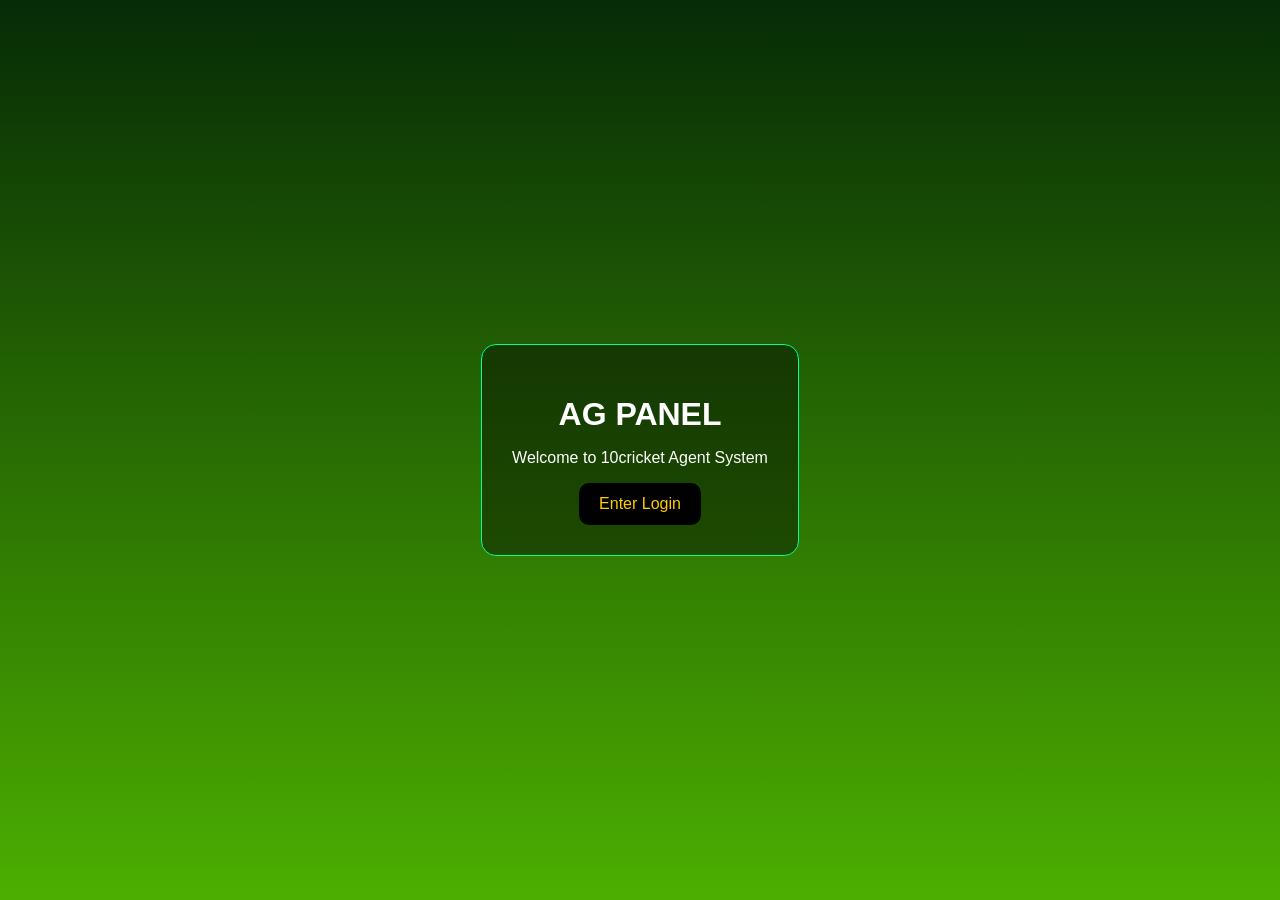
<file: index.html>
<!DOCTYPE html>
<html lang="en">
<head>
<meta charset="UTF-8">
<meta name="viewport" content="width=device-width, initial-scale=1.0">
<title>AG Panel</title>

<style>
body{
margin:0;
font-family:Arial;
background:linear-gradient(#062b06,#4caf00);
display:flex;
justify-content:center;
align-items:center;
height:100vh;
color:#fff;
}

.box{
text-align:center;
background:rgba(0,0,0,0.4);
padding:30px;
border-radius:15px;
border:1px solid #00ff99;
}

h1{
margin-bottom:15px;
}

button{
padding:12px 20px;
border:none;
border-radius:10px;
background:#000;
color:#ffcc00;
font-size:16px;
cursor:pointer;
}

button:hover{
background:#222;
}
</style>

</head>

<body>

<div class="box">
<h1>AG PANEL</h1>
<p>Welcome to 10cricket Agent System</p>

<button onclick="goLogin()">Enter Login</button>
</div>

<script>
function goLogin(){
window.location.href = "login.html";
}
</script>

</body>
</html>
</file>
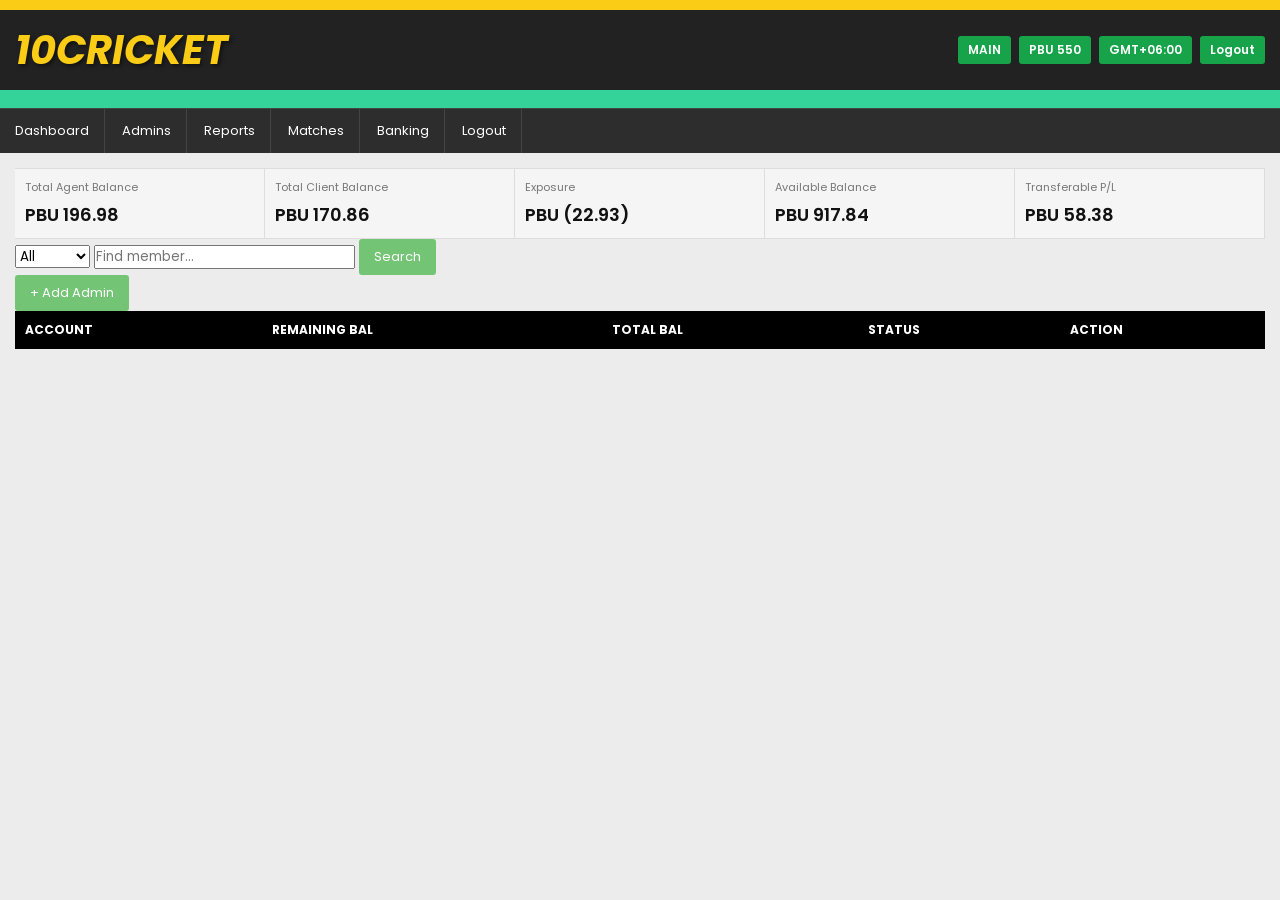
<file: admin.html>
<!DOCTYPE html>
<html lang="en">
<head>
<meta charset="UTF-8" />
<meta name="viewport" content="width=device-width, initial-scale=1.0" />
<title>10Cricket Admin</title>
<link href="https://fonts.googleapis.com/css2?family=Poppins:wght@300;400;500;600&display=swap" rel="stylesheet">

<style>
*{
margin:0;
padding:0;
box-sizing:border-box;
font-family:'Poppins',sans-serif;
}

body{
background:#ececec;
}

.top-yellow{
height:10px;
background:#facc15;
}

.topbar{
background:#222;
padding:10px 15px;
display:flex;
justify-content:space-between;
align-items:center;
flex-wrap:wrap;
}

.logo{
font-size:40px;
font-weight:700;
color:#facc15;
font-style:italic;
text-shadow:2px 2px 4px rgba(0,0,0,0.5);
}

.top-right{
display:flex;
gap:8px;
flex-wrap:wrap;
}

.top-box{
background:#16a34a;
color:white;
padding:5px 10px;
border-radius:3px;
font-size:12px;
font-weight:600;
}

.navbar{
background:#2d2d2d;
display:flex;
flex-wrap:wrap;
gap:2px;
padding:0;
border-top:1px solid #444;
}

.navbar button{
background:#2d2d2d;
color:white;
border:none;
padding:12px 15px;
cursor:pointer;
font-size:13px;
border-right:1px solid #444;
}

.navbar button:hover{
background:#16a34a;
}

.green-line{
height:18px;
background:#34d399;
}

.summary{
display:grid;
grid-template-columns:repeat(auto-fit,minmax(160px,1fr));
background:#f5f5f5;
border-top:1px solid #ddd;
border-bottom:1px solid #ddd;
}

.summary-box{
padding:10px;
border-right:1px solid #ddd;
}

.summary-box p{
font-size:11px;
color:#777;
margin-bottom:5px;
}

.summary-box h3{
font-size:18px;
font-weight:600;
color:#111;
}

.main{
padding:15px;
}

.panel{
display:none;
}

.active-panel{
display:block;
}

.content-box{
background:white;
border:1px solid #ddd;
padding:12px;
}

.top-controls{
display:flex;
justify-content:space-between;
align-items:center;
margin-bottom:15px;
flex-wrap:wrap;
gap:10px;
}

.left-controls{
display:flex;
gap:8px;
flex-wrap:wrap;
}

.left-controls select,
.left-controls input{
padding:8px;
border:1px solid #bbb;
font-size:13px;
}

.green-btn{
background:#74c476;
color:white;
border:none;
padding:8px 15px;
font-size:13px;
cursor:pointer;
border-radius:3px;
}

.green-btn:hover{
background:#16a34a;
}

table{
width:100%;
border-collapse:collapse;
}

th{
background:black;
color:white;
padding:10px;
font-size:12px;
text-align:left;
}

td{
padding:10px;
font-size:13px;
border-bottom:1px solid #ddd;
}

.status{
background:#22c55e;
color:white;
padding:4px 8px;
border-radius:2px;
font-size:11px;
}

.action-btn{
background:#222;
color:white;
border:none;
padding:5px 10px;
cursor:pointer;
font-size:12px;
border-radius:2px;
}

.form-grid{
display:grid;
grid-template-columns:repeat(auto-fit,minmax(220px,1fr));
gap:10px;
}

.form-grid input{
padding:10px;
border:1px solid #ccc;
}

@media(max-width:768px){
.logo{
font-size:28px;
}

.navbar{
overflow:auto;
white-space:nowrap;
}
}
</style>
</head>
<body>

<div class="top-yellow"></div>

<div class="topbar">

  <div class="logo">10CRICKET</div>

  <div class="top-right">
<div class="top-box">MAIN</div>
<div class="top-box">PBU 550</div>
<div class="top-box">GMT+06:00</div>
<div class="top-box">Logout</div>
</div>

</div>

<div class="green-line"></div>

</div>

<div class="navbar">

  <button onclick="showPanel('dashboard')">Dashboard</button>
  <button onclick="showPanel('admins')">Admins</button>
  <button onclick="showPanel('reports')">Reports</button>
  <button onclick="showPanel('matches')">Matches</button>
  <button onclick="showPanel('banking')">Banking</button>
  <button onclick="logout()">Logout</button>

</div>

<div class="main">

  <div class="summary">

<div class="summary-box">
<p>Total Agent Balance</p>
<h3>PBU 196.98</h3>
</div>

<div class="summary-box">
<p>Total Client Balance</p>
<h3>PBU 170.86</h3>
</div>

<div class="summary-box">
<p>Exposure</p>
<h3>PBU (22.93)</h3>
</div>

<div class="summary-box">
<p>Available Balance</p>
<h3>PBU 917.84</h3>
</div>

<div class="summary-box">
<p>Transferable P/L</p>
<h3>PBU 58.38</h3>
</div>

</div>

<!-- DASHBOARD -->

  <div id="dashboard" class="panel active-panel">

    <div class="section">

      <div class="section-top">

        <div class="inputs">
          <select>
            <option>All</option>
            <option>Active</option>
            <option>Inactive</option>
          </select>

          <input type="text" placeholder="Find member...">

          <button class="green-btn">Search</button>
        </div>

        <button class="green-btn" onclick="showPanel('admins')">
          + Add Admin
        </button>

      </div>

      <div class="table-wrap">

        <table>

          <thead>
            <tr>
              <th>ACCOUNT</th>
              <th>REMAINING BAL</th>
              <th>TOTAL BAL</th>
              <th>STATUS</th>
              <th>ACTION</th>
            </tr>
          </thead>

          <tbody id="adminTable">

          </tbody>

        </table>

      </div>

    </div>

  </div>

  <!-- ADMIN CREATE -->

  <div id="admins" class="panel">

    <div class="section">

      <h2 style="margin-bottom:20px;">Create Admin</h2>

      <div class="inputs">

        <input type="text" id="adminName" placeholder="Admin Username">

        <input type="password" id="adminPass" placeholder="Password">

        <input type="number" id="adminBalance" placeholder="Balance">

        <button class="green-btn" onclick="addAdmin()">
          Create Admin
        </button>

      </div>

    </div>

  </div>

  <!-- REPORTS -->

  <div id="reports" class="panel">

    <div class="section">
      <h2>Reports</h2>
      <p style="margin-top:10px;">Daily reports and activity logs will show here.</p>
    </div>

  </div>

  <!-- MATCHES -->

  <div id="matches" class="panel">

    <div class="section">
      <h2>Live Matches</h2>
      <p style="margin-top:10px;">RCB vs CSK</p>
      <p>MI vs KKR</p>
    </div>

  </div>

  <!-- BANKING -->

  <div id="banking" class="panel">

    <div class="section">
      <h2>Banking</h2>
      <p style="margin-top:10px;">Deposit / Withdraw controls.</p>
    </div>

  </div>

</div>

<script>

let admins = JSON.parse(localStorage.getItem('admins')) || [];

function showPanel(panelId){

  document.querySelectorAll('.panel').forEach(panel=>{
    panel.classList.remove('active-panel');
  });

  document.getElementById(panelId).classList.add('active-panel');

}

function addAdmin(){

  let name = document.getElementById('adminName').value;
  let pass = document.getElementById('adminPass').value;
  let balance = document.getElementById('adminBalance').value;

  if(name === '' || pass === '' || balance === ''){
    alert('Fill all fields');
    return;
  }

  admins.push({
    name,
    pass,
    balance
  });

  localStorage.setItem('admins', JSON.stringify(admins));

  updateTable();

  document.getElementById('adminName').value='';
  document.getElementById('adminPass').value='';
  document.getElementById('adminBalance').value='';

  alert('Admin Created Successfully');

  showPanel('dashboard');

}

function updateTable(){

  let table = document.getElementById('adminTable');

  table.innerHTML='';

  admins.forEach((admin,index)=>{

    table.innerHTML += `

      <tr>
        <td>${admin.name}</td>
        <td>${admin.balance}</td>
        <td>${admin.balance}</td>
        <td><span class="status">Active</span></td>
        <td>
          <button class="action-btn" onclick="deleteAdmin(${index})">
            Delete
          </button>
        </td>
      </tr>

    `;

  });

}

function deleteAdmin(index){

  admins.splice(index,1);

  localStorage.setItem('admins', JSON.stringify(admins));

  updateTable();

}

function logout(){

  alert('Logged Out');

}

updateTable();

</script>

</body>
</html>
</file>
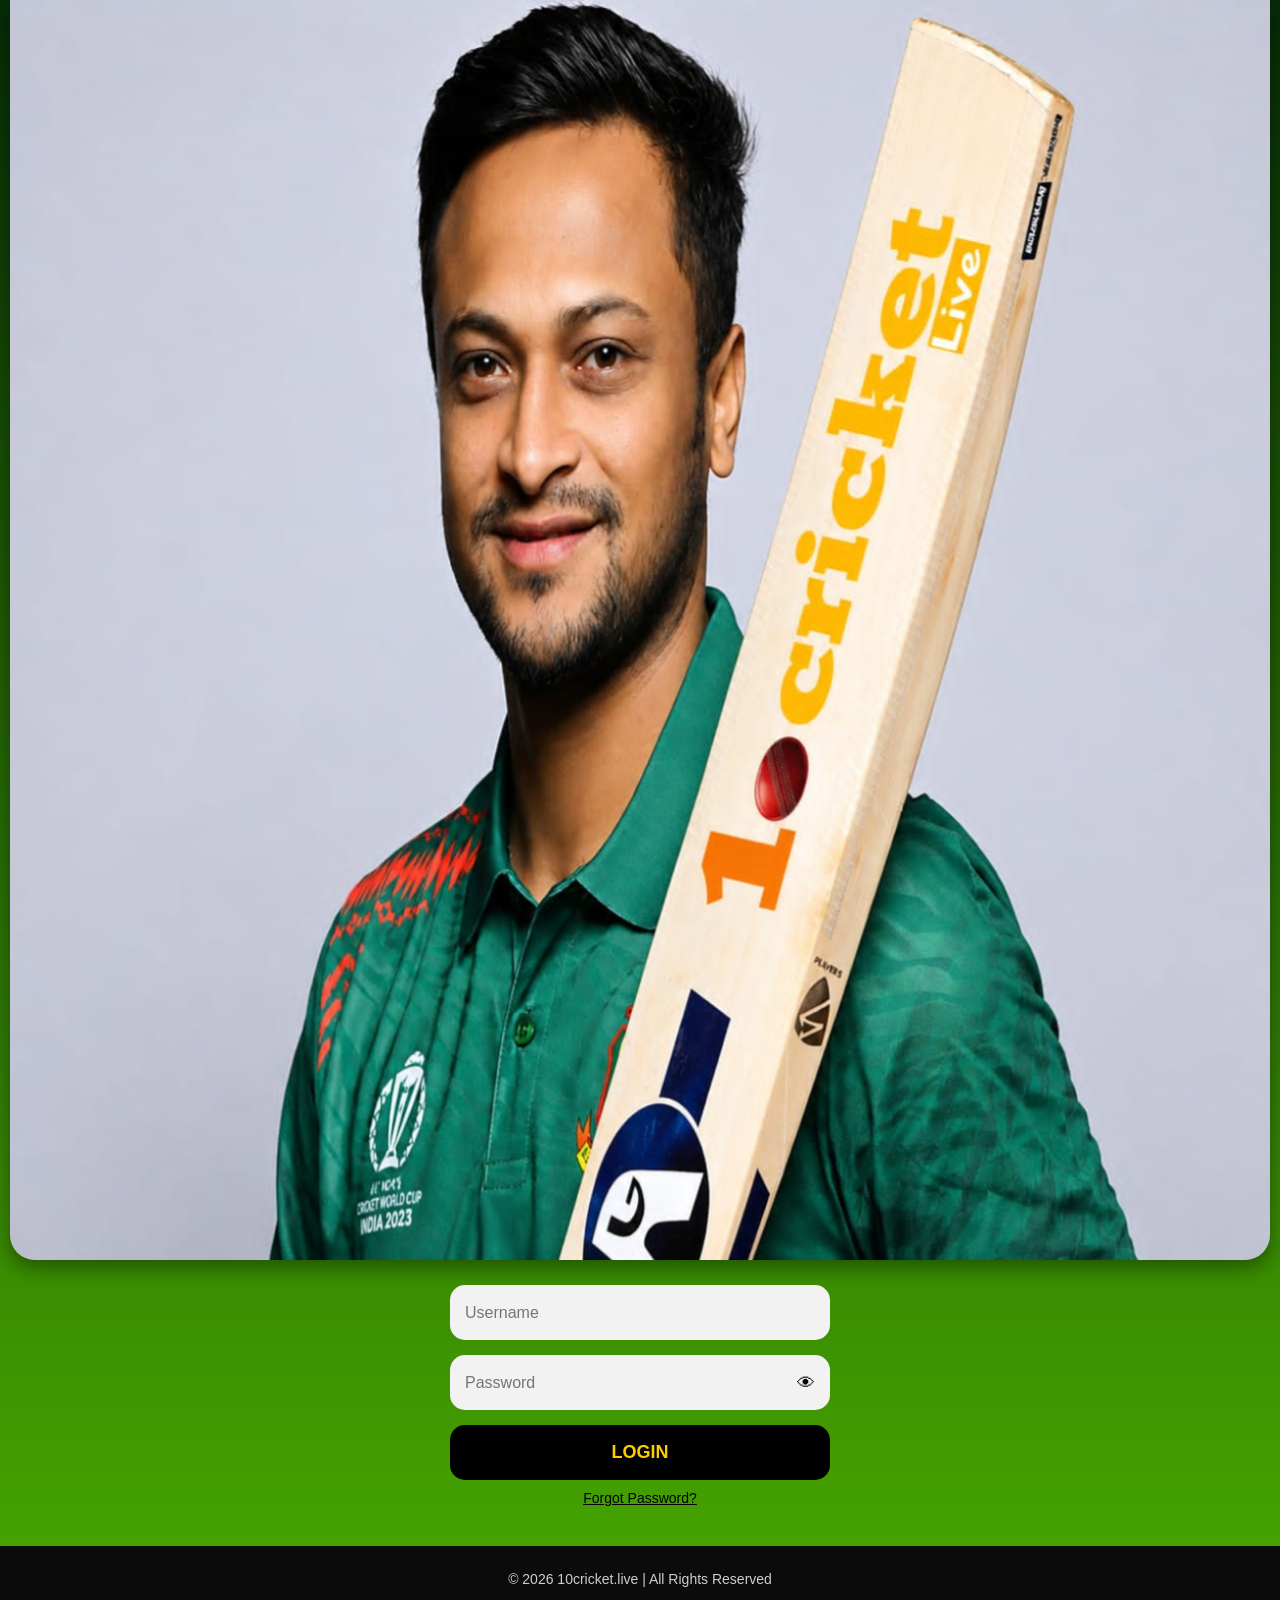
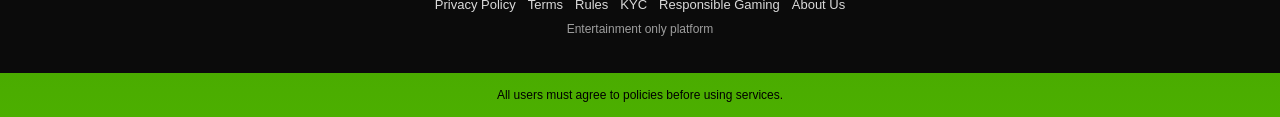
<file: agent.html>
<!DOCTYPE html>
<html>
<head>
<title>Agent Dashboard</title>
</head>
<body>

<h1>👤 Agent Dashboard</h1>

<p>Create Users (future system)</p>

<button onclick="logout()">Logout</button>

<script>
let role = localStorage.getItem("role");

if(role !== "agent"){
  window.location.href = "login.html";
}

function logout(){
localStorage.removeItem("role");
window.location.href = "login.html";
}
</script>

</body>
</html>
</file>
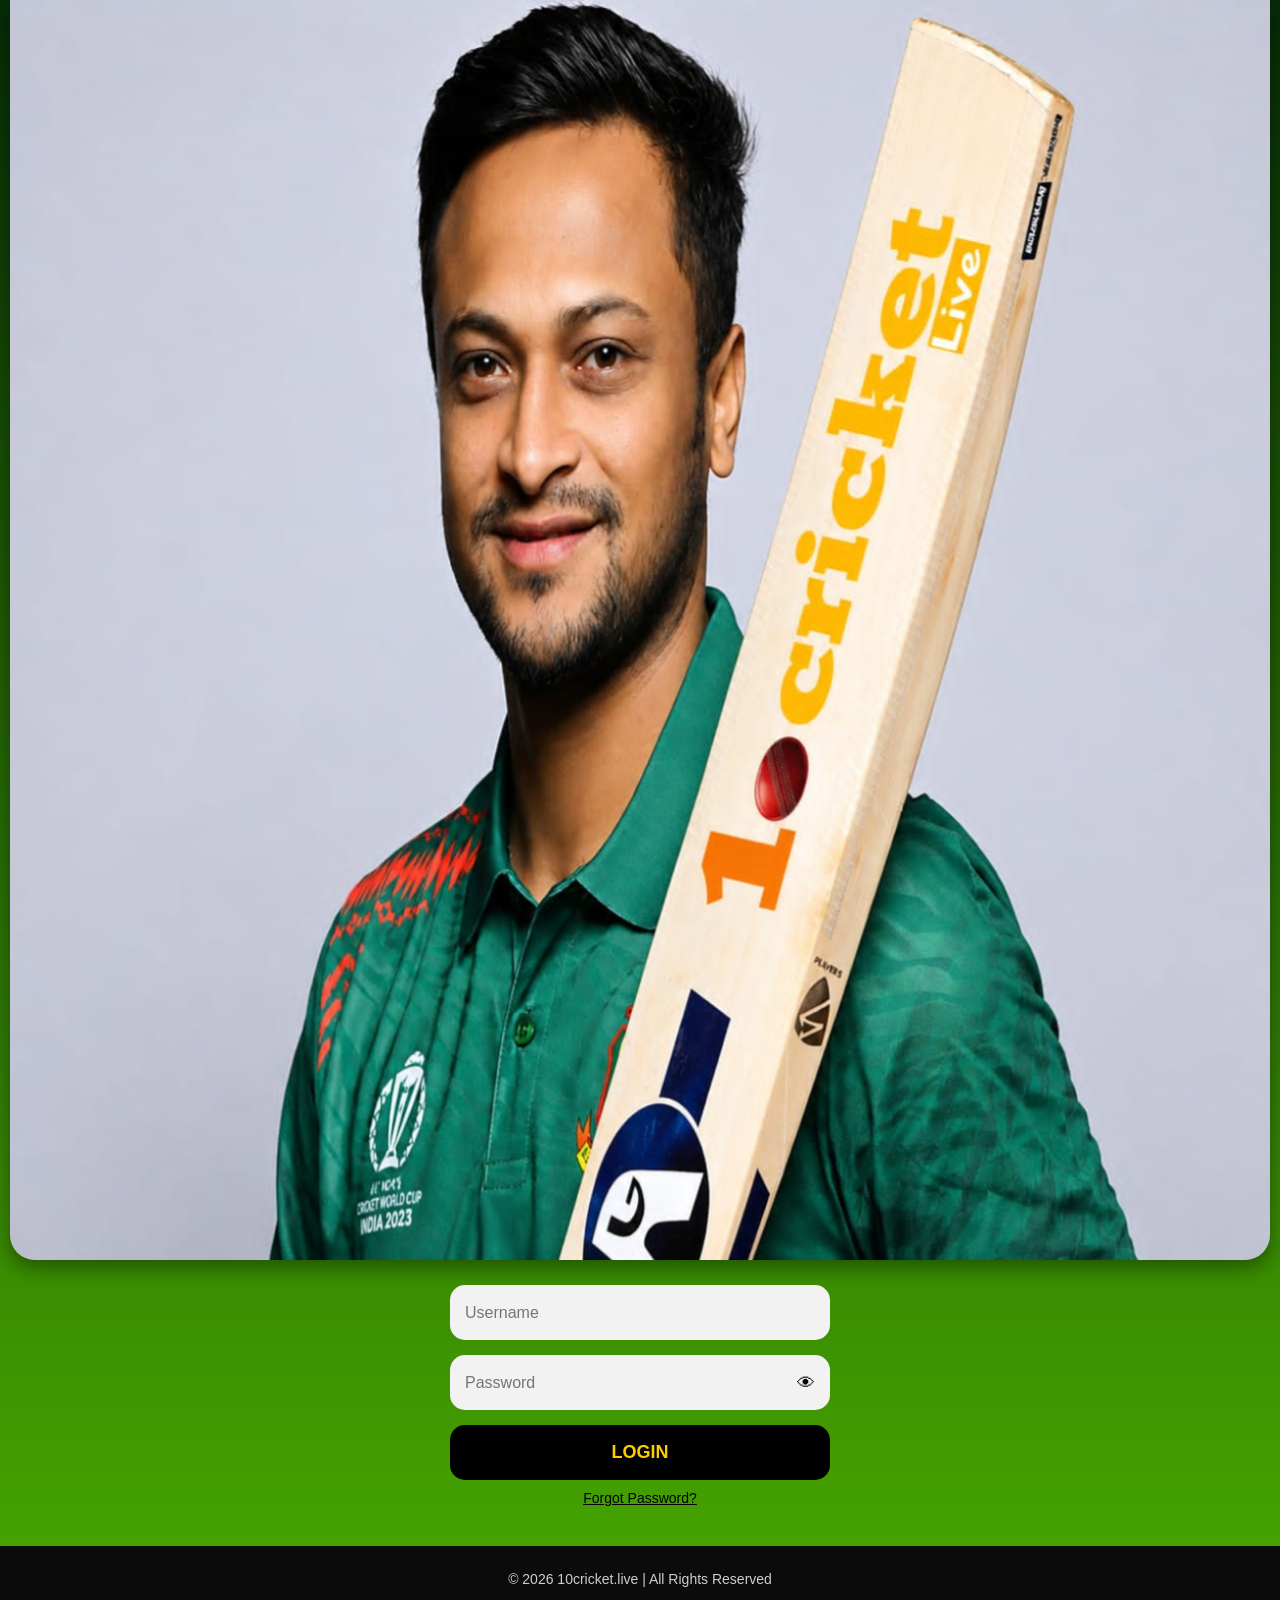
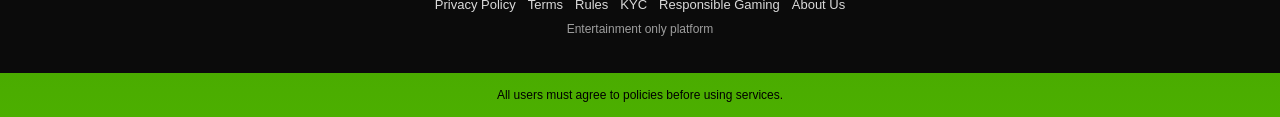
<file: login.html>
<!DOCTYPE html>
<html lang="en">
<head>
<meta name="viewport" content="width=device-width, initial-scale=1">
<title>10cricket.live Login</title>

<style>

body{
margin:0;
font-family:Arial;
background:linear-gradient(#062b06,#4caf00);
display:flex;
flex-direction:column;
align-items:center;
}

.top{
width:100%;
padding:0 10px;
box-sizing:border-box;
}

.top img{
width:100%;
height:auto;
display:block;
border-radius:0 0 25px 25px;
box-shadow:0 8px 20px rgba(0,0,0,0.4);
}

/* LOGIN FORM */
.form{
width:92%;
max-width:380px;
margin-top:25px;
}

/* INPUT */
.inputBox{
margin-bottom:15px;
}

.inputBox input{
width:100%;
height:55px;
border-radius:15px;
border:none;
outline:none;
padding:0 15px;
font-size:16px;
background:#f2f2f2;
box-sizing:border-box;
}

/* PASSWORD */
.passwordBox{
position:relative;
}

.passwordBox input{
padding-right:45px;
}

.toggle{
position:absolute;
right:15px;
top:50%;
transform:translateY(-50%);
cursor:pointer;
font-size:18px;
}

/* BUTTON */
.btn{
width:100%;
height:55px;
border:none;
border-radius:15px;
background:#000;
color:#ffcc00;
font-size:18px;
font-weight:bold;
cursor:pointer;
}

/* LINKS */
.links{
text-align:center;
margin-top:10px;
font-size:14px;
}

.links a{
color:#000;
text-decoration:underline;
}

/* FOOTER */
footer{
background:#0b0b0b;
color:#fff;
padding:25px 15px;
text-align:center;
margin-top:40px;
width:100%;
}

.footer-links{
display:flex;
flex-wrap:wrap;
justify-content:center;
gap:12px;
font-size:13px;
margin-top:10px;
}

.footer-links a{
color:#fff;
text-decoration:none;
opacity:0.85;
}

.small{
margin-top:10px;
font-size:12px;
opacity:0.6;
}

.bottom-text{
text-align:center;
padding:15px;
font-size:12px;
color:#000;
}

</style>
</head>

<body>

<!-- TOP BANNER -->
<div class="top">
<img src="login-banner.png">
</div>

<!-- LOGIN FORM -->
<div class="form">

<form id="loginForm">

<div class="inputBox">
<input type="text" id="username" placeholder="Username" required>
</div>

<div class="inputBox passwordBox">
<input type="password" id="password" placeholder="Password" required>
<span class="toggle" onclick="togglePassword()">👁</span>
</div>

<button class="btn" type="submit">LOGIN</button>

</form>

<div class="links">
<a href="#">Forgot Password?</a>
</div>

</div>

<!-- FOOTER -->
<footer>

<p style="margin:0;font-size:14px;opacity:0.8;">
© 2026 10cricket.live | All Rights Reserved
</p>

<div class="footer-links">
<a href="#">Privacy Policy</a>
<a href="#">Terms</a>
<a href="#">Rules</a>
<a href="#">KYC</a>
<a href="#">Responsible Gaming</a>
<a href="#">About Us</a>
</div>

<p class="small">
Entertainment only platform
</p>

</footer>

<div class="bottom-text">
All users must agree to policies before using services.
</div>

<script>

function togglePassword(){
let password = document.getElementById("password");
password.type = (password.type === "password") ? "text" : "password";
}

document.getElementById("loginForm").addEventListener("submit", function(e){
e.preventDefault();

let user = document.getElementById("username").value;
let pass = document.getElementById("password").value;

if(user === "admin" && pass === "1234"){

// ✅ ONLY FIX ADDED
localStorage.setItem("currentUser", user);
localStorage.setItem("role", "mother");

alert("Login Successful ✅");

// 👉 Mother Panel redirect
window.location.href = "motherpanel.html";

}else{
alert("Wrong Username or Password ❌");
}

});

</script>

</body>
</html>
</file>
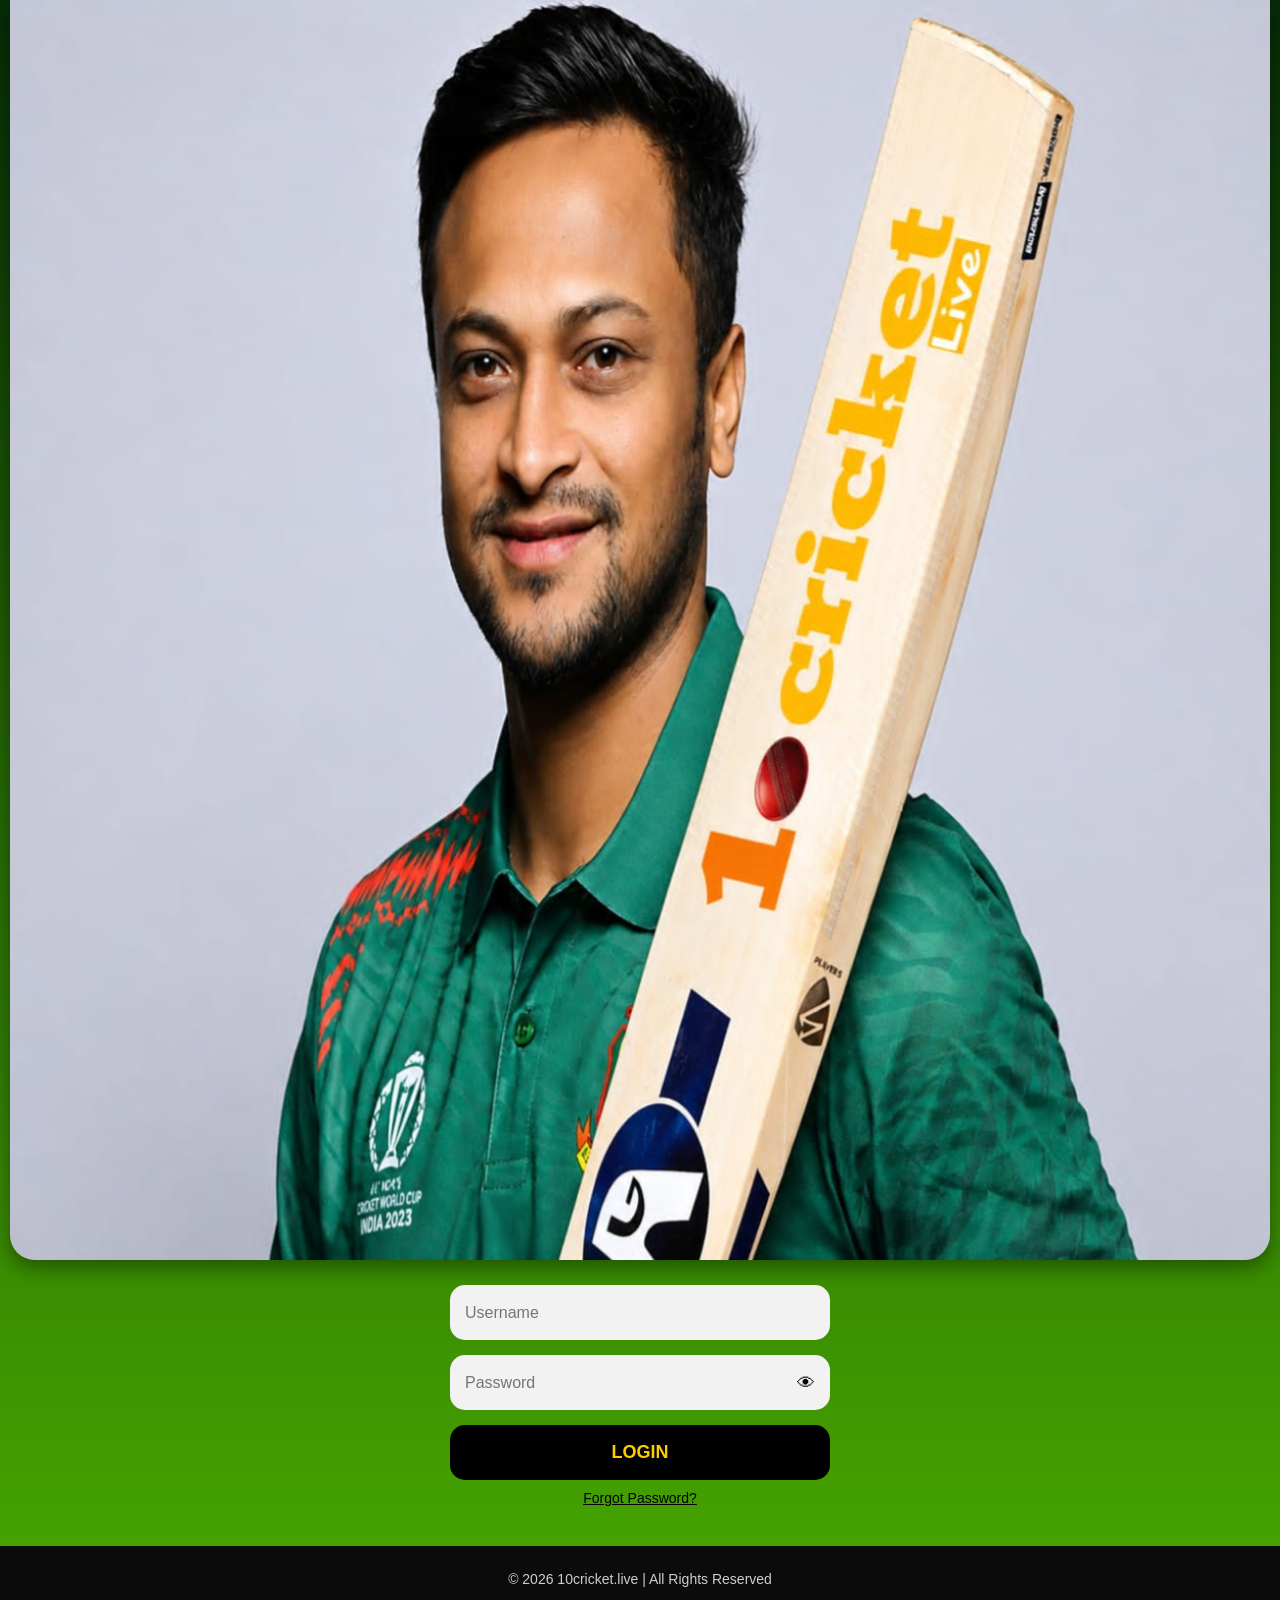
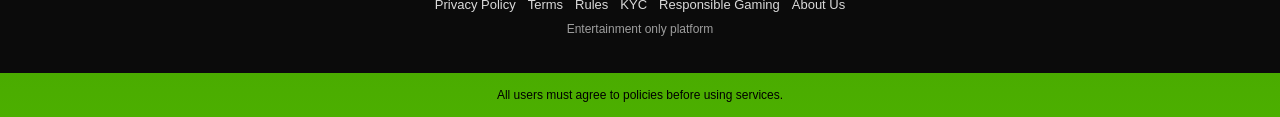
<file: subadmin.html>
<!DOCTYPE html>
<html>
<head>
<title>Sub Admin Dashboard</title>
</head>
<body>

<h1>🧾 Sub Admin Dashboard</h1>

<p>Manage Super Agents</p>

<button onclick="logout()">Logout</button>

<script>
let role = localStorage.getItem("role");

if(role !== "subadmin"){
  window.location.href = "login.html";
}

function logout(){
localStorage.removeItem("role");
window.location.href = "login.html";
}
</script>

</body>
</html>
</file>
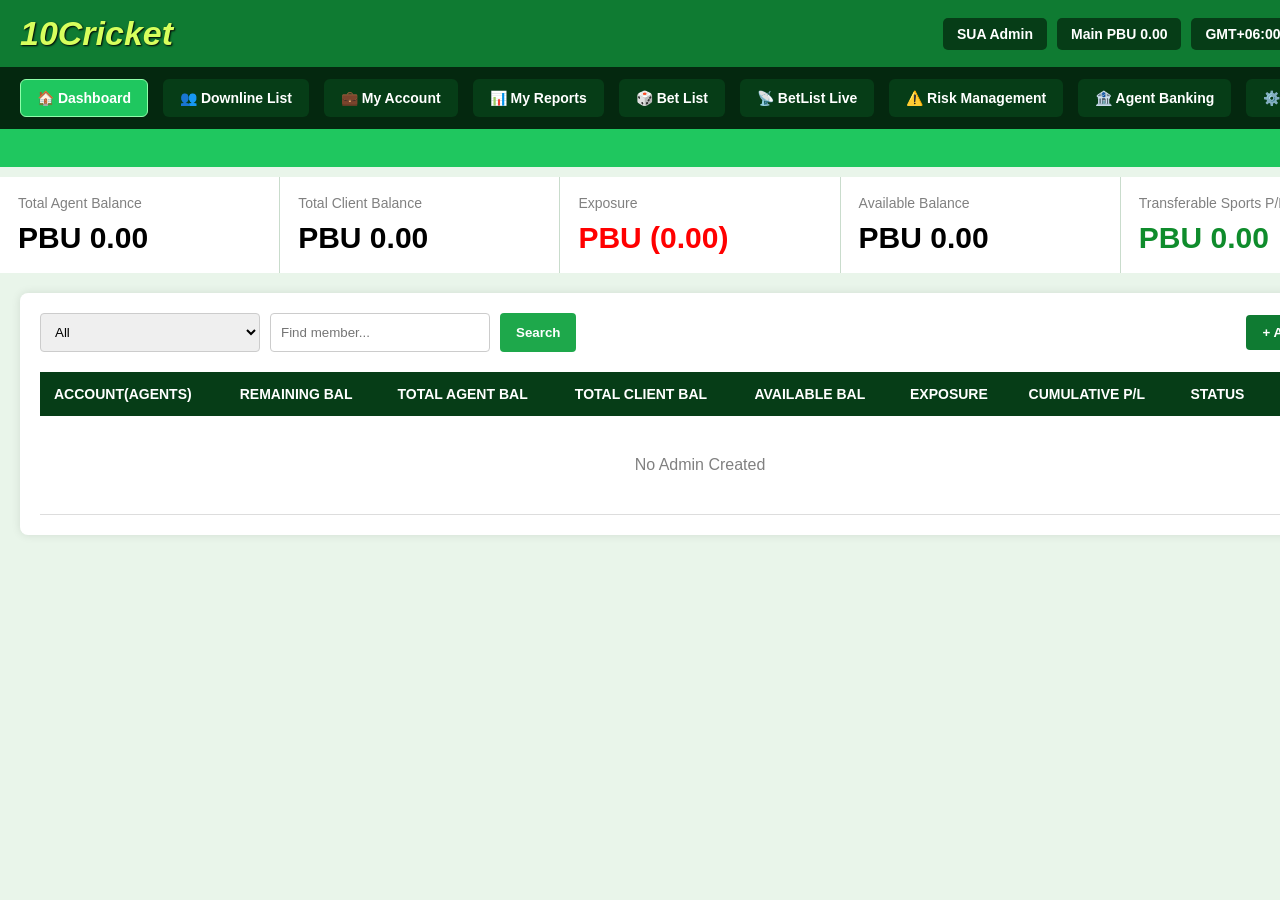
<file: superadmin.html>
<!DOCTYPE html>
<html lang="en">
<head>

<meta charset="UTF-8">
<meta name="viewport" content="width=1400">

<title>10Cricket Super Admin</title>

<style>

*{
margin:0;
padding:0;
box-sizing:border-box;
font-family:Arial,sans-serif;
}

body{
background:#e9f5ea;
min-width:1400px;
overflow-x:auto;
}

/* TOPBAR */

.topbar{
background:#0f7b32;
color:#fff;
padding:14px 20px;
display:flex;
justify-content:space-between;
align-items:center;
font-weight:bold;
}

.logo{
font-size:34px;
font-style:italic;
color:#d7ff5d;
text-shadow:1px 1px 2px #000;
}

.top-right{
display:flex;
gap:10px;
align-items:center;
}

.top-btn{
background:#063d17;
color:#fff;
padding:8px 14px;
border-radius:5px;
font-size:14px;
}

/* NAVBAR */

.navbar{
background:#04280f;
color:white;
display:flex;
padding:12px 20px;
gap:15px;
font-size:14px;
overflow-x:auto;
border-bottom:3px solid #1fc75f;
}

.nav-item{
background:#063d17;
padding:10px 16px;
border-radius:6px;
cursor:pointer;
transition:0.3s;
white-space:nowrap;
font-weight:bold;
border:1px solid transparent;
}

.nav-item:hover{
background:#1fc75f;
color:#fff;
transform:translateY(-2px);
}

.active{
background:#1fc75f;
color:white;
border:1px solid #8fffaa;
}

/* GREEN BAR */

.green-bar{
background:#1fc75f;
height:35px;
}

/* STATS */

.stats{
display:grid;
grid-template-columns:repeat(5,1fr);
gap:1px;
background:#c9dccc;
margin-top:10px;
}

.stat-box{
background:white;
padding:18px;
}

.stat-title{
font-size:14px;
color:gray;
margin-bottom:10px;
}

.stat-value{
font-size:30px;
font-weight:bold;
}

.red{
color:red;
}

.green{
color:#0f8c2c;
}

/* MAIN */

.container{
background:white;
margin:20px;
padding:20px;
border-radius:8px;
box-shadow:0 0 10px rgba(0,0,0,0.1);
}

/* TOOLBAR */

.toolbar{
display:flex;
justify-content:space-between;
align-items:center;
margin-bottom:20px;
}

.left-tools{
display:flex;
gap:10px;
}

select,
input{
padding:10px;
border:1px solid #ccc;
border-radius:4px;
width:220px;
}

button{
padding:10px 16px;
border:none;
border-radius:4px;
cursor:pointer;
font-weight:bold;
}

.search-btn{
background:#1ea84b;
color:white;
}

.admin-btn{
background:#0f7b32;
color:white;
}

/* TABLE */

.table-wrapper{
overflow-x:auto;
}

table{
width:100%;
border-collapse:collapse;
min-width:1300px;
}

table th{
background:#063d17;
color:white;
padding:14px;
text-align:left;
font-size:14px;
}

table td{
padding:14px;
border-bottom:1px solid #ddd;
font-size:14px;
background:white;
}

.status-active{
background:#1db954;
color:white;
padding:5px 10px;
border-radius:5px;
display:inline-block;
}

.action-btn{
background:#063d17;
color:white;
margin-right:5px;
padding:6px 10px;
border-radius:4px;
display:inline-block;
cursor:pointer;
}

.empty{
text-align:center;
padding:40px;
color:gray;
font-size:16px;
}

/* SCROLLBAR */

::-webkit-scrollbar{
height:10px;
width:10px;
}

::-webkit-scrollbar-thumb{
background:#0f7b32;
border-radius:10px;
}

::-webkit-scrollbar-track{
background:#d9d9d9;
}

</style>
</head>

<body>

<!-- TOPBAR -->

<div class="topbar">

<div class="logo">
10Cricket
</div>

<div class="top-right">

<div class="top-btn">
SUA Admin
</div>

<div class="top-btn">
Main PBU 0.00
</div>

<div class="top-btn">
GMT+06:00
</div>

<div class="top-btn" onclick="logout()">
Logout
</div>

</div>

</div>

<!-- FULL NAVBAR -->

<div class="navbar">

<div class="nav-item active"
onclick="openPage('superadmin.html')">
🏠 Dashboard
</div>

<div class="nav-item"
onclick="openPage('downline.html')">
👥 Downline List
</div>

<div class="nav-item"
onclick="openPage('account.html')">
💼 My Account
</div>

<div class="nav-item"
onclick="openPage('reports.html')">
📊 My Reports
</div>

<div class="nav-item"
onclick="openPage('betlist.html')">
🎲 Bet List
</div>

<div class="nav-item"
onclick="openPage('betlive.html')">
📡 BetList Live
</div>

<div class="nav-item"
onclick="openPage('risk.html')">
⚠️ Risk Management
</div>

<div class="nav-item"
onclick="openPage('banking.html')">
🏦 Agent Banking
</div>

<div class="nav-item"
onclick="openPage('settings.html')">
⚙️ Settings
</div>

</div>

<div class="green-bar"></div>

<!-- STATS -->

<div class="stats">

<div class="stat-box">
<div class="stat-title">
Total Agent Balance
</div>
<div class="stat-value">
PBU 0.00
</div>
</div>

<div class="stat-box">
<div class="stat-title">
Total Client Balance
</div>
<div class="stat-value">
PBU 0.00
</div>
</div>

<div class="stat-box">
<div class="stat-title">
Exposure
</div>
<div class="stat-value red">
PBU (0.00)
</div>
</div>

<div class="stat-box">
<div class="stat-title">
Available Balance
</div>
<div class="stat-value">
PBU 0.00
</div>
</div>

<div class="stat-box">
<div class="stat-title">
Transferable Sports P/L
</div>
<div class="stat-value green">
PBU 0.00
</div>
</div>

</div>

<!-- MAIN -->

<div class="container">

<div class="toolbar">

<div class="left-tools">

<select>
<option>All</option>
<option>Active</option>
<option>Suspend</option>
</select>

<input type="text"
placeholder="Find member...">

<button class="search-btn">
Search
</button>

</div>

<button class="admin-btn"
onclick="addAdmin()">
+ Add Admin
</button>

</div>

<!-- TABLE -->

<div class="table-wrapper">

<table>

<thead>

<tr>
<th>ACCOUNT(AGENTS)</th>
<th>REMAINING BAL</th>
<th>TOTAL AGENT BAL</th>
<th>TOTAL CLIENT BAL</th>
<th>AVAILABLE BAL</th>
<th>EXPOSURE</th>
<th>CUMULATIVE P/L</th>
<th>STATUS</th>
<th>ACTION</th>
</tr>

</thead>

<tbody id="adminTable">

<tr>
<td colspan="9" class="empty">
No Admin Created
</td>
</tr>

</tbody>

</table>

</div>

</div>

<script>

/* PAGE REDIRECT */

function openPage(page){

location.href = page;

}

/* ADD ADMIN */

function addAdmin(){

let name = prompt("Enter Admin Name");

if(name){

let table = document.getElementById("adminTable");

if(table.innerHTML.includes("No Admin Created")){
table.innerHTML = "";
}

table.innerHTML += `
<tr>
<td>${name}</td>
<td>0.00</td>
<td>0.00</td>
<td>0.00</td>
<td>0.00</td>
<td class="red">(0.00)</td>
<td class="green">0.00</td>
<td>
<span class="status-active">
Active
</span>
</td>
<td>
<span class="action-btn">
Edit
</span>

<span class="action-btn">
View
</span>
</td>
</tr>
`;

}

}

/* LOGOUT */

function logout(){

localStorage.clear();

location.href="index.html";

}

/* ACTIVE MENU */

const currentPage = window.location.pathname.split("/").pop();

document.querySelectorAll(".nav-item").forEach(item=>{

const onclick = item.getAttribute("onclick");

if(onclick && onclick.includes(currentPage)){
item.classList.add("active");
}

});

</script>

</body>
</html>
</file>
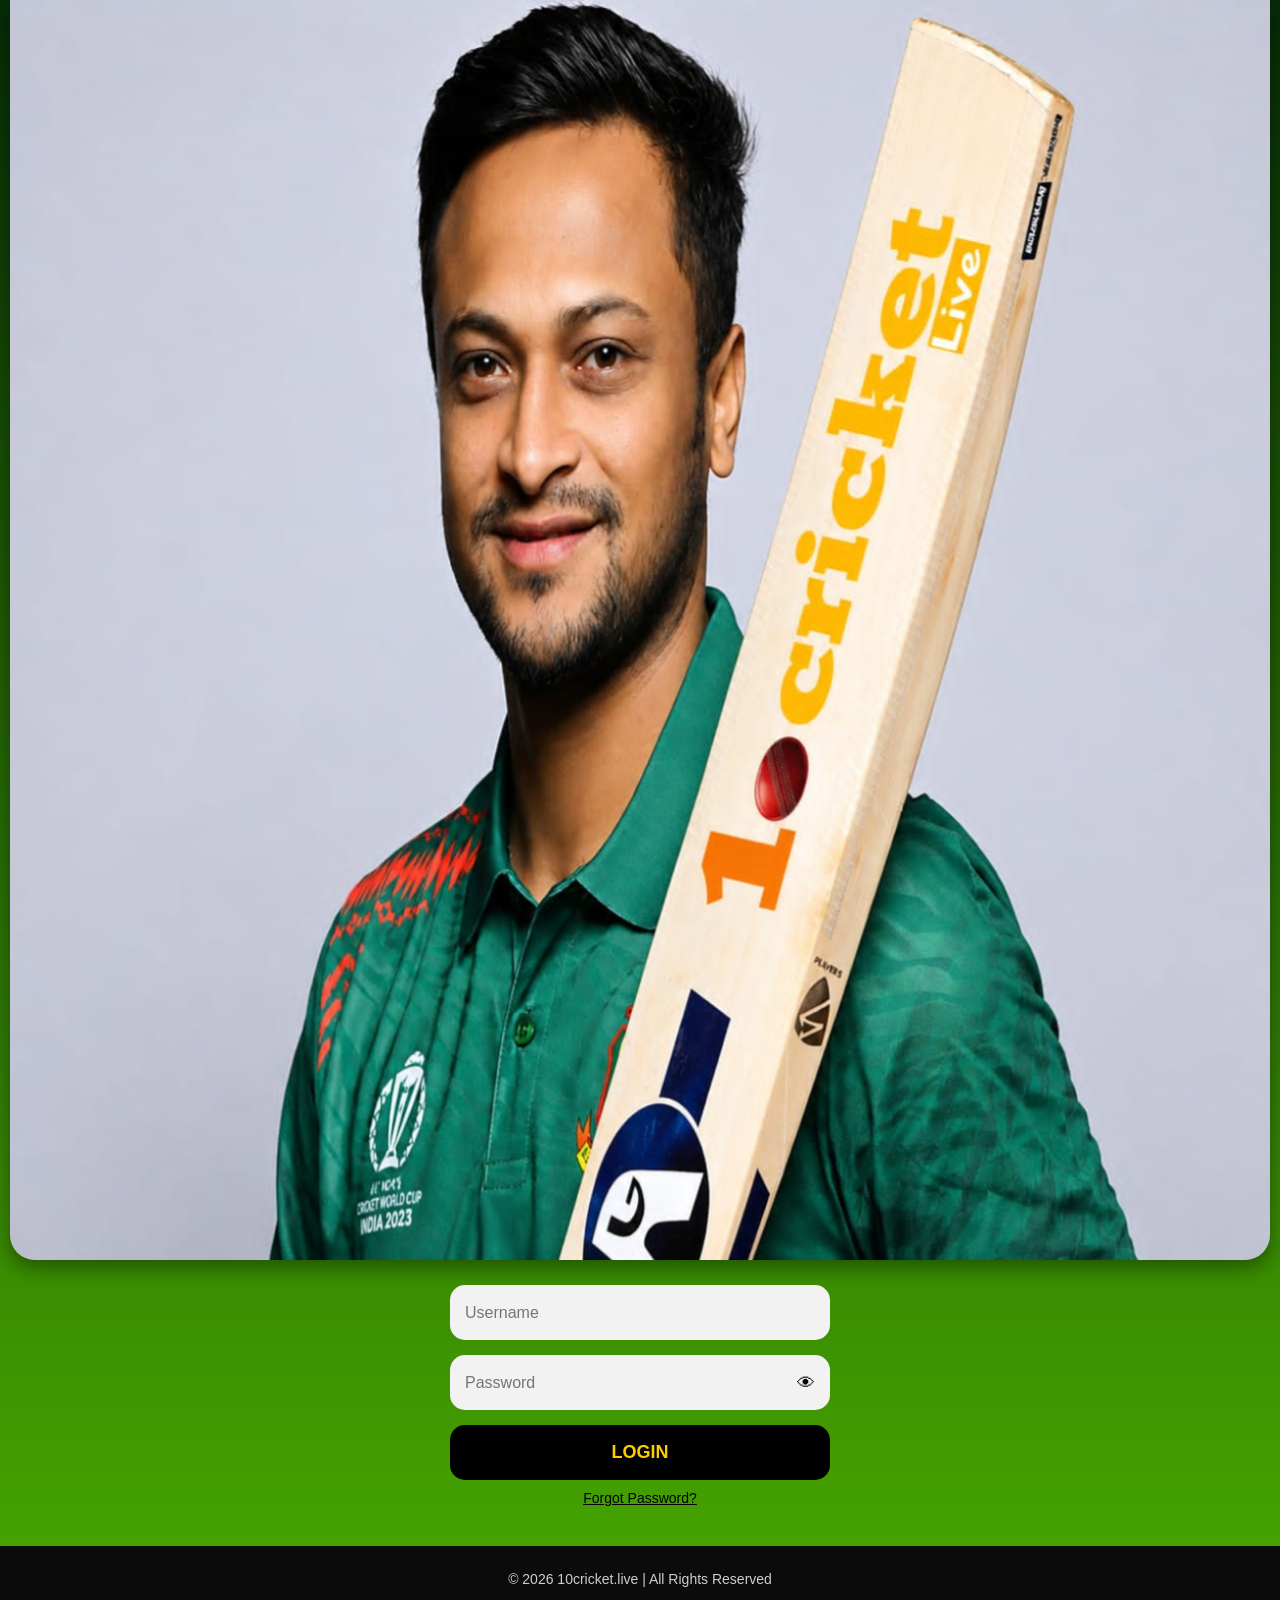
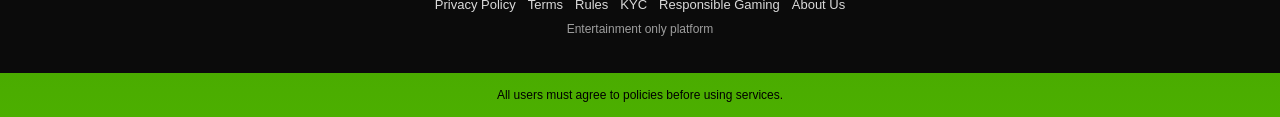
<file: superagent.html>
<!DOCTYPE html>
<html>
<head>
<title>Super Agent Dashboard</title>
</head>
<body>

<h1>🧑‍💼 Super Agent Dashboard</h1>

<p>Manage Agents</p>

<button onclick="logout()">Logout</button>

<script>
let role = localStorage.getItem("role");

if(role !== "superagent"){
  window.location.href = "login.html";
}

function logout(){
localStorage.removeItem("role");
window.location.href = "login.html";
}
</script>

</body>
</html>
</file>
